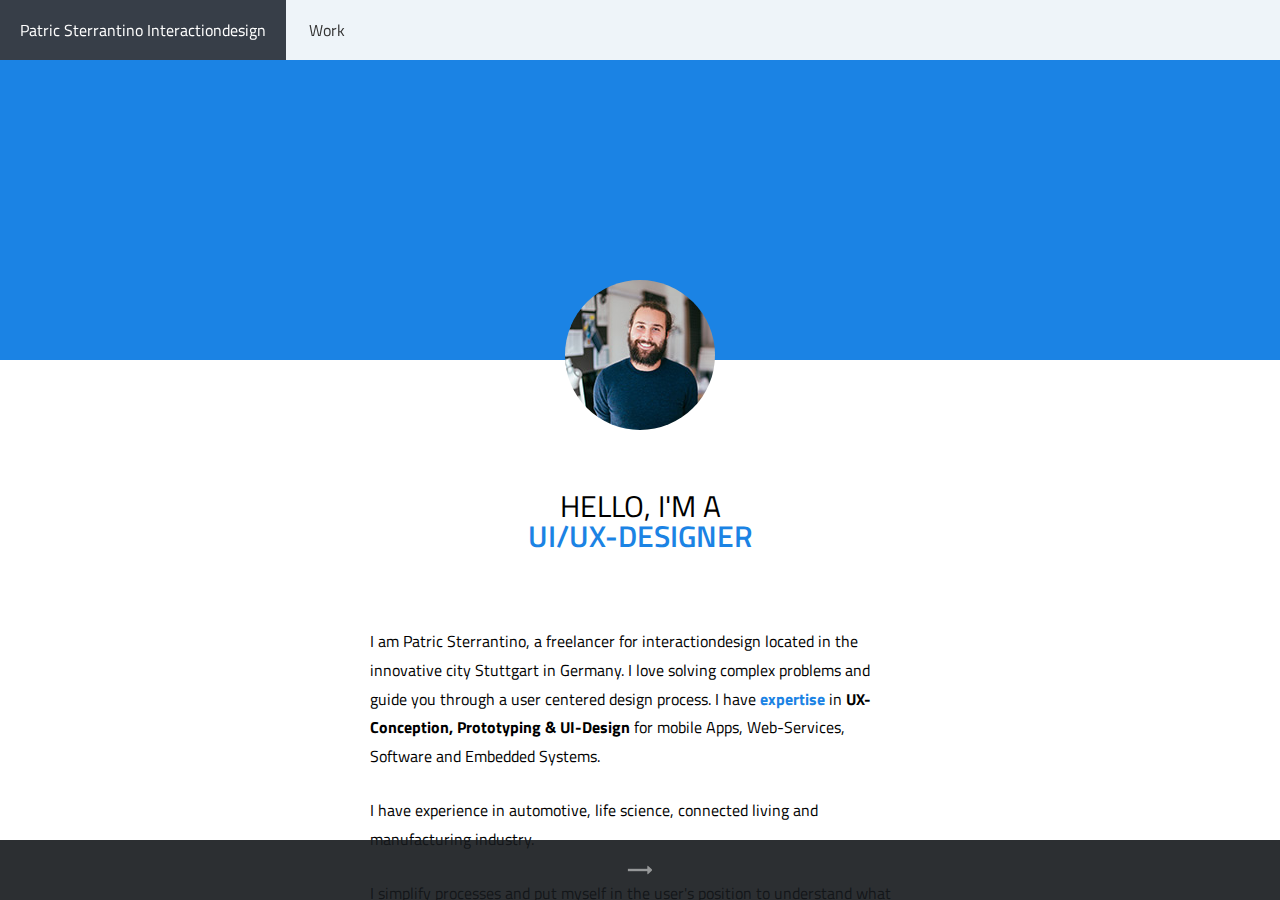
<file: index.html>
<!DOCTYPE html>
<html>

<head>
  <meta charset="utf-8">
  <meta http-equiv="X-UA-Compatible" content="IE=edge,chrome=1">
  <title>Patric Sterrantino | Freelancer Interactiondesign</title>
  <meta name="description" content="Portfolio of freelancer and interactiondesigner Patric Sterrantino in Stuttgart">
  <meta http-equiv="content-type" content="text/html; charset=UTF-8">

  <meta name="keywords" content="interactiondesign, interface, gestaltung, interaction, design, interaktion, interaktionsgestaltung, interaktionsgestalter, ig, interaktions, portfolio, patric, sterrantino, sterrantino, hfg gmünd, interactionblog, freelance, freelancer, stuttgart, UX, UI, Design, Grafik, Graphic, UX, Interfacem Interface-design, UI-design, Stuttgart, threethink, freiberufler, icons, illustration, app, prototyping, framer">
  <meta name="language" content="english">
  <meta name="robots" content="index,follow">
  <meta name="author" content="Patric Sterrantino">
  <meta name="abstract" content="Portfolio of interactiondesigner Patric Sterrantino">
  <meta name="copyright" content="Patric Sterrantino">
  <meta name="designer" content="Patric Sterrantino">
  <meta name="publisher" content="Patric Sterrantino">
  <meta name="publisher" content="Patric Sterrantino">
  <meta name="revisit-After" content="7 days">
  <meta name="distribution" content="global">
  <meta name="viewport" content="user-scalable=no, width=device-width, initial-scale=1, maximum-scale=1">

  <link rel="stylesheet" href="https://maxcdn.bootstrapcdn.com/bootstrap/3.3.5/css/bootstrap.min.css">

  <link rel="shortcut icon" href="favicon.ico" type="image/x-icon">
  <link rel="stylesheet" href="style.css" type="text/css" media="screen">
  <script src="js/analytics.js"></script>
  <script src="http://code.jquery.com/jquery-2.0.3.min.js"></script>
  <script src="js/jquery.ascensor.min.js"></script>
  <script src="js/jquery.easing.1.3.js"></script>
  <script src="js/touche.min.js"></script>
  <script type="text/javascript" src="js/retina.min.js"></script>
  <script type="text/javascript" src="js/jquery.simple-text-rotator.js"></script>

  <script>
    $(document).ready(function() {
      $(".rotate").textrotator({
        animation: "fade", //dissolve, fade, flip, flipUp, flipCube, flipCubeUp, spin.
        speed: 200,
        speed2: 5000
      });
    });
  </script>
  <!--[if IE]>
<script src="https://cdn.jsdelivr.net/html5shiv/3.7.2/html5shiv.min.js"></script>
<script src="https://cdn.jsdelivr.net/respond/1.4.2/respond.min.js"></script>
<![endif]-->
</head>

<body>

  <header>
    <div class="global-header">
      <div class="show-menu openIt closeIt">
      </div>
      <nav>
        <ul class="links-to-floor">
          <li class="nav-item" id="menu-0">
            <a></a>
          </li>
          <li class="nav-item" id="menu-1">
            <a></a>
          </li>
        </ul>
      </nav>
    </div>
  </header>

  <section id="Work">
    <div class="next nextArrow"></div>

    <article class="floor intro">
      <h1 class="headlineMobile">
        <p>Patric Sterrantino</p>
      </h1>

      <div class="fullText col-md-12">
        <div class="profile"></div>
        <br>
        <h2>Hello, I'm a <br><span class="rotate">UI/UX-Designer, Prototyper, Thinker, Problem-Solver, Concepter, Supporter, Enthusiast, Explorer, User</span> </h2>
        <br>
        <p>I am Patric Sterrantino, a freelancer for interactiondesign located in the innovative city Stuttgart in Germany. I love solving complex problems and guide you through a user centered design process. I have
          <a href="#Work">expertise
          </a>in
          <color>UX-Conception, Prototyping & UI-Design</color> for mobile Apps, Web-Services, Software and Embedded Systems.
          <br>
        </p>
        <p>I have experience in automotive, life science, connected living and manufacturing industry.</p>

        <p>I simplify processes and put myself in the user's position to understand what the user needs to succeed. Wireframes and interactive prototypes enable me to explore in early stages to shape the story the product is telling.</p>

        <p class="quote">"I love, exploring new ways and possibilities of interacting with stuff. So I can improve and redefine current mindsets to create more joyful and successful user experiences. I put meaning to the user interface of products and services according
          to the users needs."</p>


        <p>I define how a hardware or software product looks, feels and behaves to the users input, responding on the users context and needs. From low-tech wearables over Mobile Devices and Desktop-Software to high-end Industry Machinery and Embedded Devices.</p>



          <p>With this excerpt of some of my recent works I want to give you a rough idea of what I am doing. Some of my work is already public, some will never be public and some was just for fun … You can even find more porjects on my <a href="https://sterrantino.tumblr.com/"
              target="_blank">tumblr</a>.
          </p>

    <br>

        <div class="contact">
          <br>

          <p class="contactText">
            <a href="tel:00491624167467">+49 162 4167 467</a>
            <br>
            <a href="mailto:patric@threethink.io">patric@threethink.io</a>
            <br>
            <a href="https://www.google.de/maps/place/Strohberg+38,+70180+Stuttgart/@48.76193,9.17276,17z/data=!3m1!4b1!4m2!3m1!1s0x4799db540a96c4dd:0xf99acc7b0e89114a" target="_blank">Strohberg 38, 70180 Stuttgart</a>
            <br>

            <div class="awards">
              <p>
                <highlight>
                  <img src="img/awards/awardrd.png"> Red Dot Award </highlight><br>
                <highlight>
                  <img src="img/awards/awardif.png"> iF Design Award </highlight><br>
                <highlight>
                  <img src="img/awards/awardpf.png"> German Design Award Nominee </highlight><br>
              </p>
            </div>

            <disclaimer><a href="./disclaimer.html" target="_blank">Disclaimer</a>
            </disclaimer>
            <br>
          </p>
        </div>
      </div>

    </article>


    <article class="floor work">
      <h1 class="headlineMobile">
        <p>Work</p>
      </h1>
      <div id="WorkContainer">



        <div class="work" id="audi">
          <h2>audi ag</h2>
          <h4>branding platform</h4>
          <div class="imagecontainer flex-center">
            <img src="img/work/audi.png">
          </div>
        </div>

        <div class="work" id="ralph">
          <h2>slippy ralph</h2>
          <h4>minute game</h4>
          <div class="imagecontainer flex-center">
            <img src="img/work/ralph.png">
          </div>
        </div>

        <div class="work" id="tdm">
          <h2>tdm systems</h2>
          <h4>Tool Designer</h4>
          <div class="imagecontainer flex-center">
            <img src="img/work/tdm.png">
          </div>
        </div>

        <div class="work" id="zeiss">
          <h2>Carl Zeiss Vision</h2>
          <h4>Digital Phoropter</h4>
          <div class="imagecontainer flex-center">
            <img src="img/work/zeiss.png">
          </div>
        </div>




      </div>

      <div class="contact fullText2">

        <p class="contactText">
          <a href="tel:00491624167467">+49 162 4167 467</a>
          <br>
          <a href="mailto:patric@threethink.io">patric@threethink.io</a>
          <br>
          <a href="https://www.google.de/maps/place/Strohberg+38,+70180+Stuttgart/@48.76193,9.17276,17z/data=!3m1!4b1!4m2!3m1!1s0x4799db540a96c4dd:0xf99acc7b0e89114a" target="_blank">Strohberg 38, 70180 Stuttgart</a>
          <br>

          <div class="awards">
            <p>
              <highlight>
                <img src="img/awards/awardrd.png"> Red Dot Award </highlight><br>
              <highlight>
                <img src="img/awards/awardif.png"> iF Design Award </highlight><br>
              <highlight>
                <img src="img/awards/awardpf.png"> German Design Award Nominee </highlight><br>
            </p>
          </div>


          <br>
        </p>
      </div>


    </article>
  </section>
  <script src="js/PortfolioJS_old.js"></script>
</body>

</html>
</file>
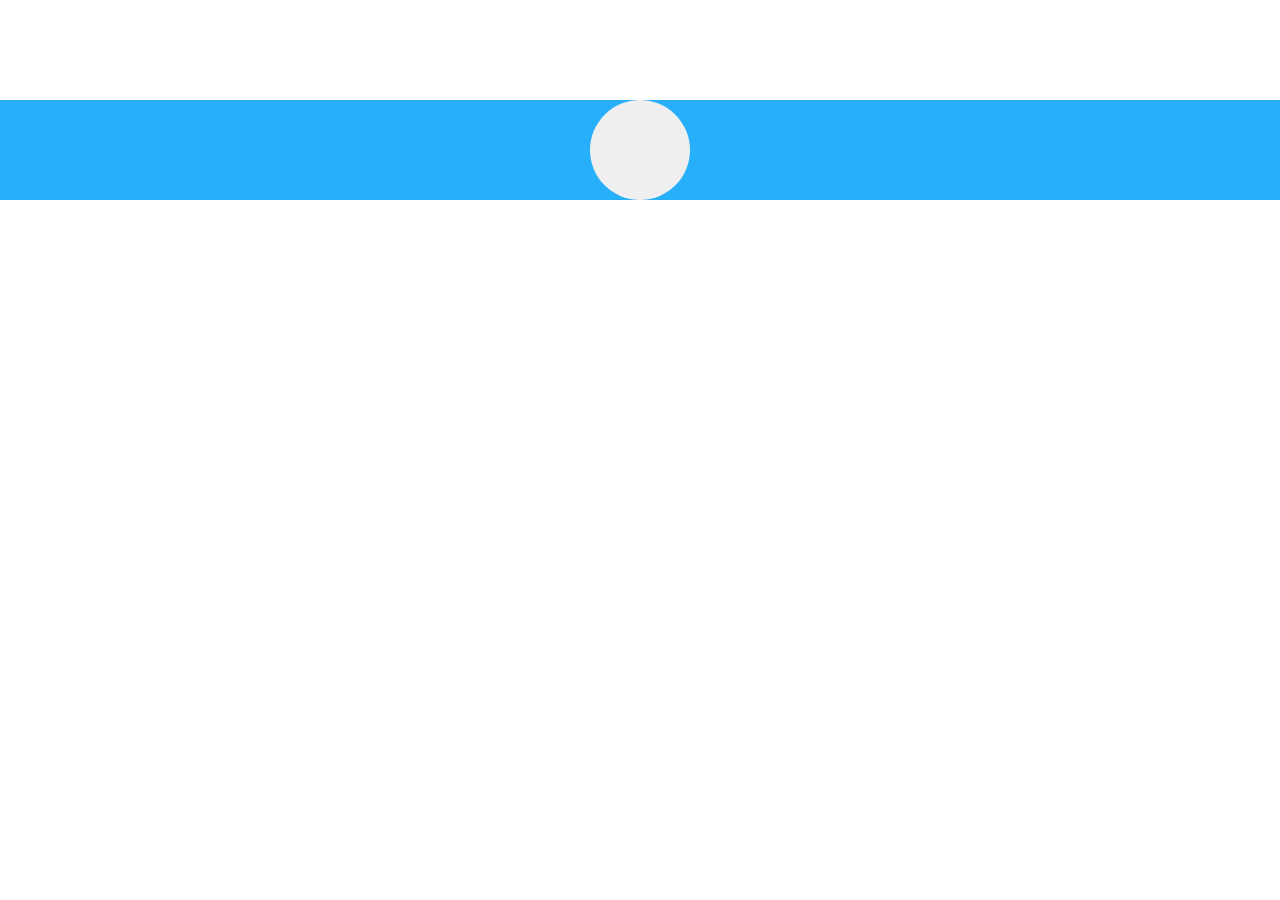
<file: framerjs/portfolio_gallery.framer/index.html>
<!DOCTYPE html>
<html>
	<head>
		<meta charset="utf-8">
		
		<meta name="format-detection" content="telephone=no">
		<meta name="apple-mobile-web-app-capable" content="yes">
		<meta name="apple-mobile-web-app-status-bar-style" content="black-translucent">

		<script type="text/javascript">
		// This automatically sets the right viewport scale on mobile devices
		(function() {
 		var scale = 1 / window.devicePixelRatio
 		document.write("<meta name=\"viewport\" content=\"width=device-width, height=device-height, initial-scale=" + scale + ", maximum-scale=" + scale + ", user-scalable=no\">")
		})()
		</script>

		<link rel="apple-touch-icon" href="framer/images/icon-120.png">
		<link rel="apple-touch-icon" href="framer/images/icon-76.png" sizes="76x76">
		<link rel="apple-touch-icon" href="framer/images/icon-120.png" sizes="120x120">
		<link rel="apple-touch-icon" href="framer/images/icon-152.png" sizes="152x152">
		<link rel="apple-touch-icon" href="framer/images/icon-180.png" sizes="180x180">
		<link rel="apple-touch-icon" href="framer/images/icon-192.png" sizes="192x192">

		<link rel="stylesheet" type="text/css" href="framer/style.css">

		<script src="framer/coffee-script.js"></script>
		<script src="framer/framer.js"></script>
		<script src="framer/framer.generated.js"></script>
		<script src="framer/framer.modules.js"></script>
		<script src="framer/framer.init.js"></script>

	</head>
    <body>
      <script src="fluid-framer.js"></script>
      <script src="app.js"></script>
    </body>
</html>
</file>
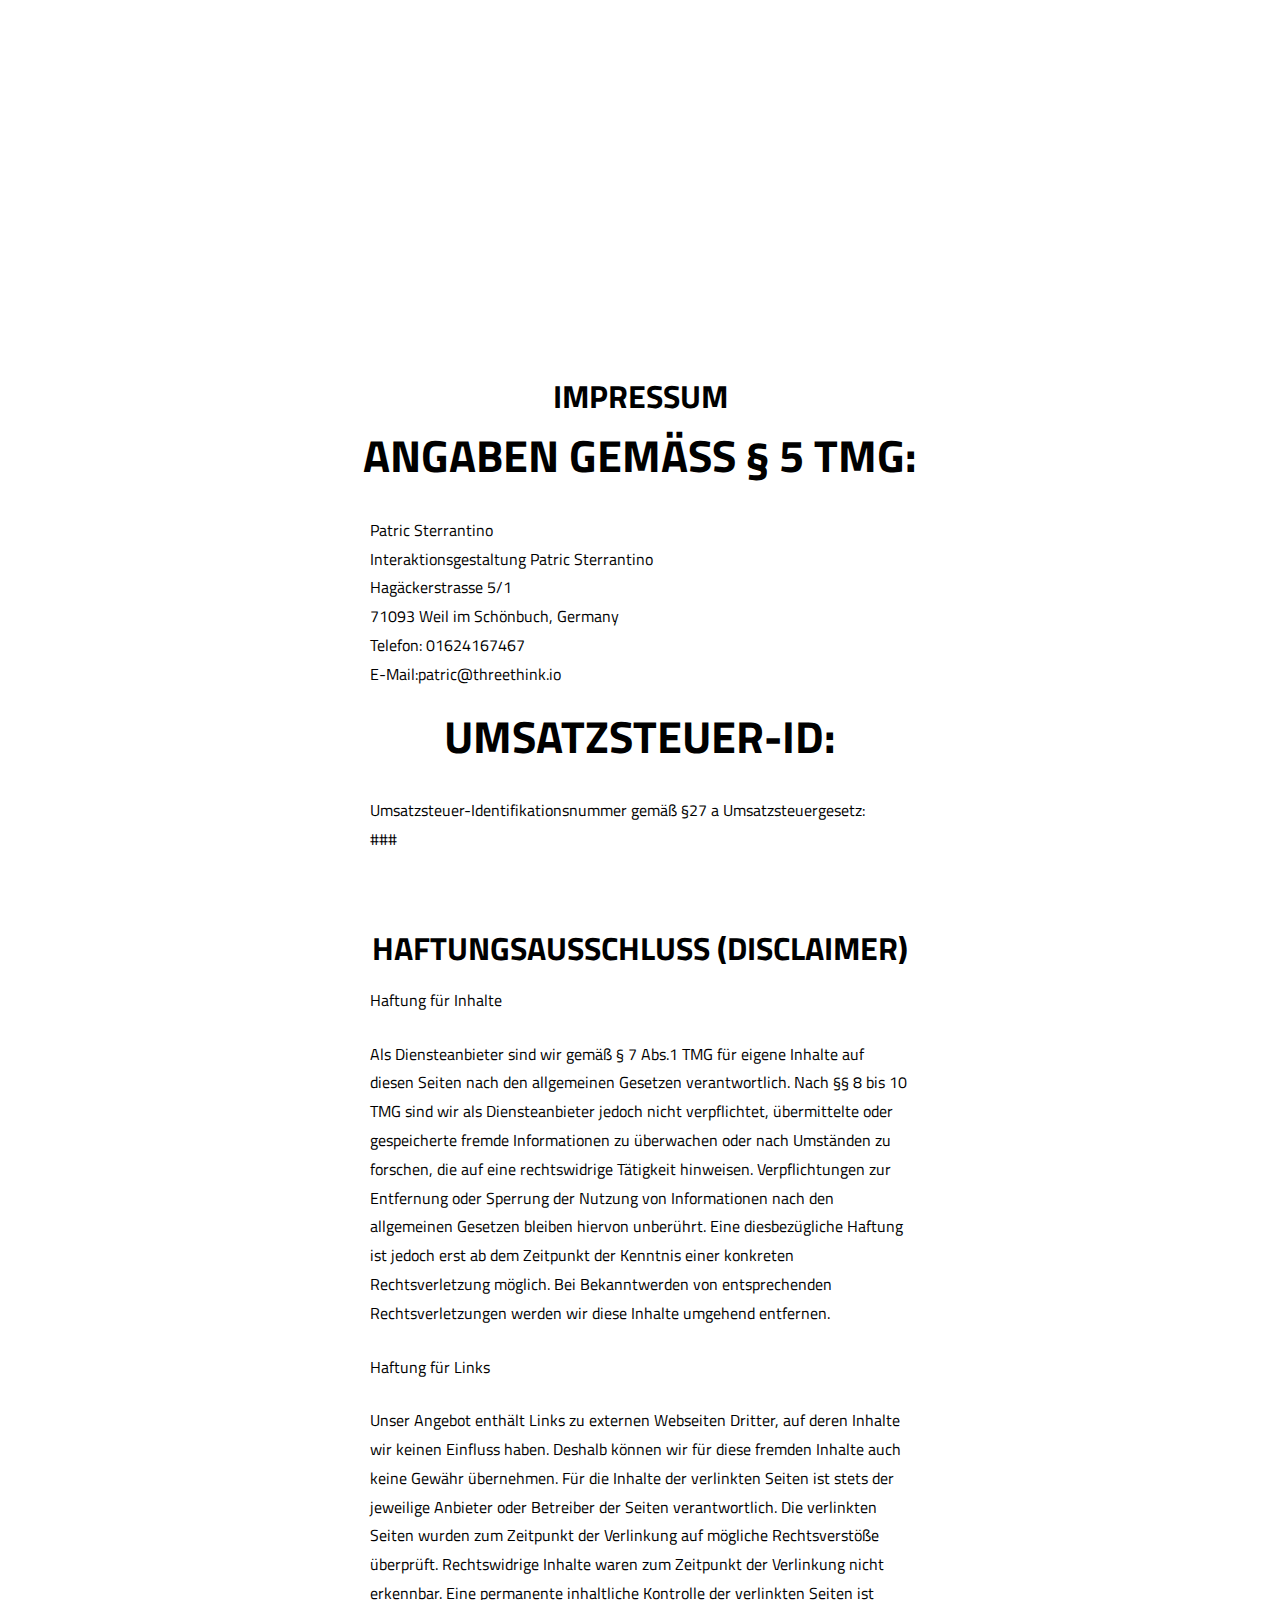
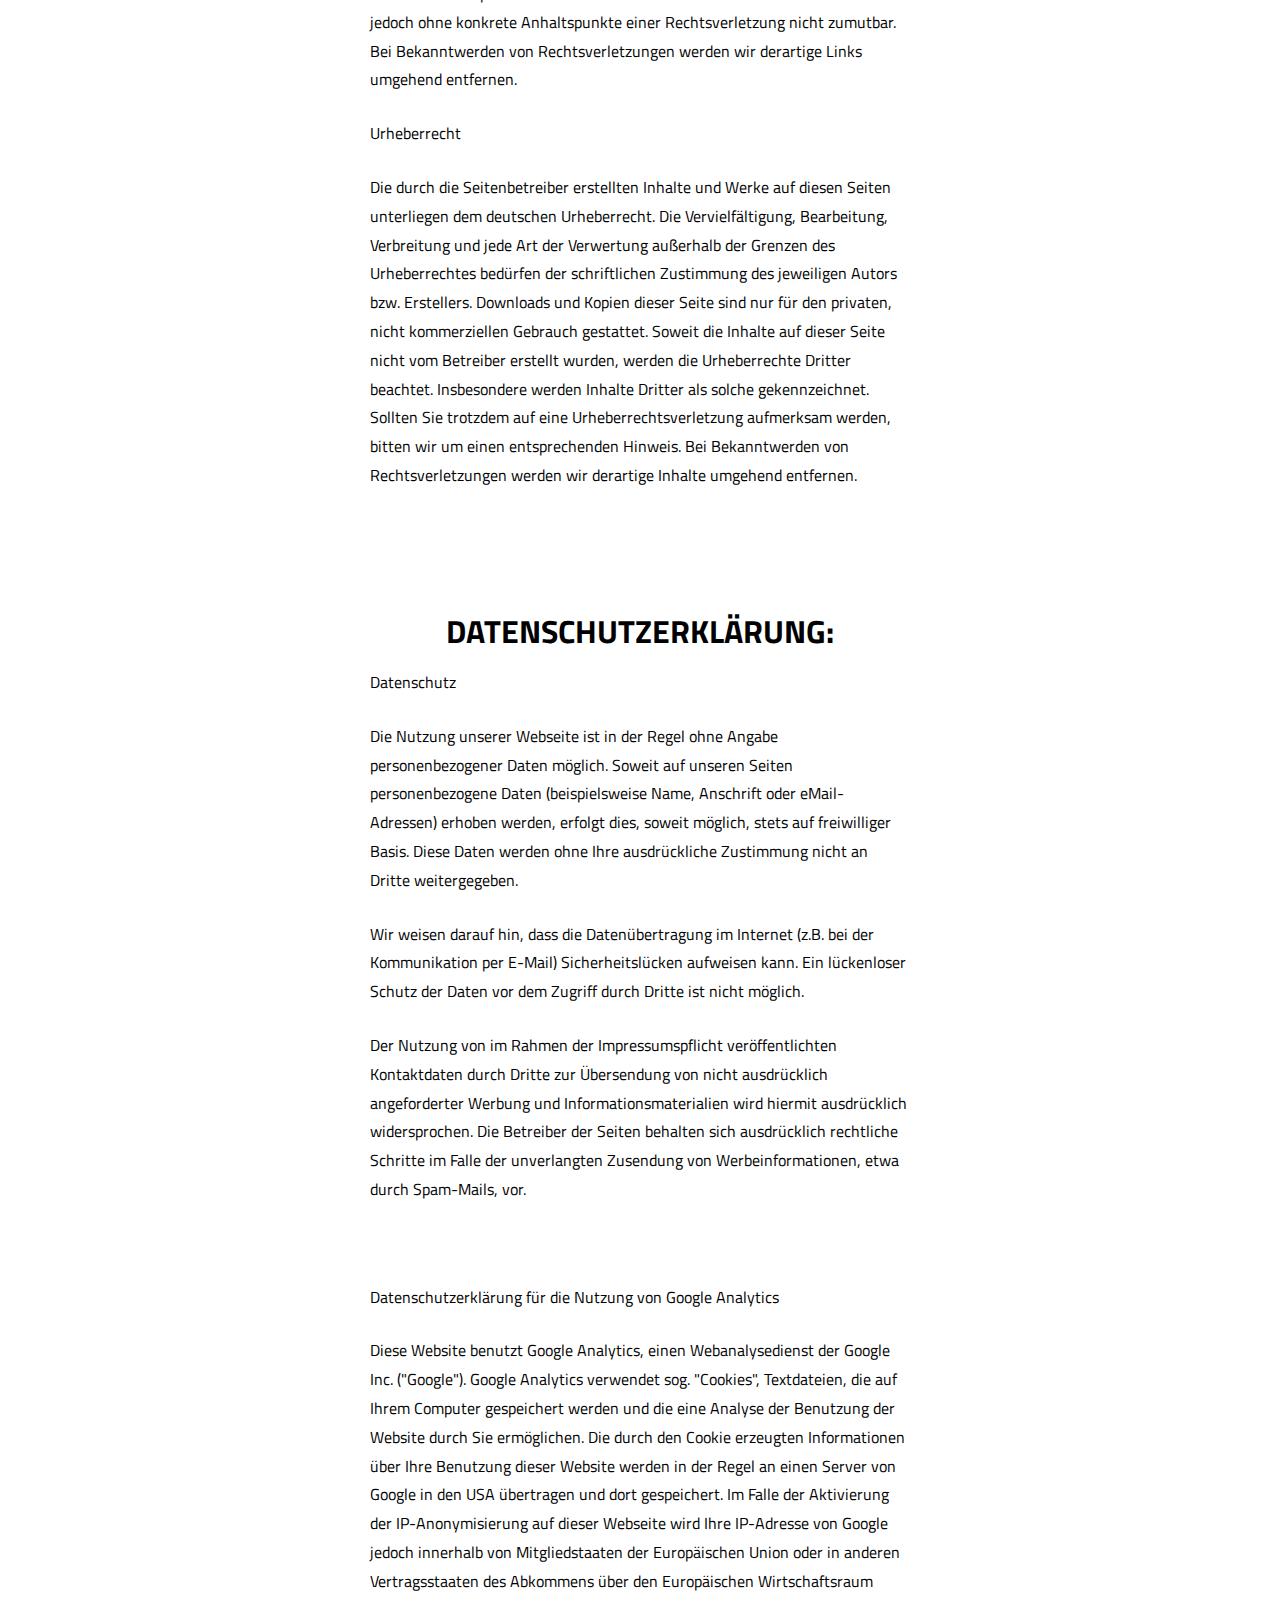
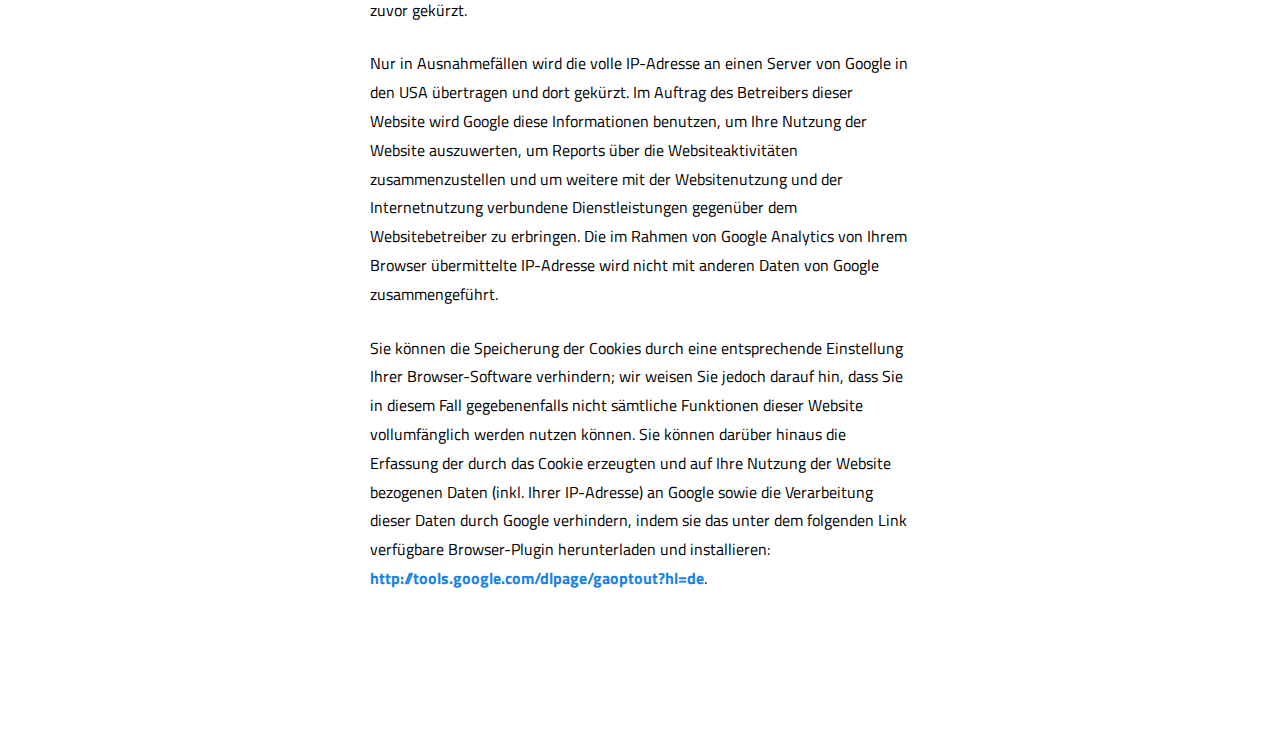
<file: disclaimer.html>
<!DOCTYPE html>
<html>
    
<head>
        <meta charset="utf-8">
        <meta http-equiv="X-UA-Compatible" content="IE=edge,chrome=1">
        <title>Patric Sterrantino | Freelancer Interactiondesign</title>
        <meta name="description" content="Portfolio of interactiondesigner Patric Sterrantino">
        <meta http-equiv="content-type" content="text/html; charset=UTF-8">
        <meta name="description" content="Portfolio of interaction designer Patric Sterrantino">
        <meta name="keywords" content="interactiondesign, interaction, design, portfolio, patric sterrantino, sterrantino, hfg gmünd, interactionblog,">
        <meta name="language" content="english">
        <meta name="robots" content="index,follow">
        <meta name="author" content="Patric Sterrantino">
        <meta name="abstract" content="Portfolio of interactiondesigner Patric Sterrantino">
        <meta name="copyright" content="Patric Sterrantino">
        <meta name="designer" content="Patric Sterrantino">
        <meta name="publisher" content="Patric Sterrantino">
        <meta name="revisit-After" content="14 days">
        <meta name="distribution" content="global">
        <meta name="viewport" content="user-scalable=no, width=device-width, initial-scale=1, maximum-scale=1">

        <link rel="shortcut icon" href="favicon.ico" type="image/x-icon">
        <link rel="stylesheet" href="style.css" type="text/css" media="screen">

        <link href='http://fonts.googleapis.com/css?family=Armata' rel='stylesheet' type='text/css'>    
        <script src="js/analytics.js"></script>
        <script src="http://code.jquery.com/jquery-2.0.3.min.js"></script>
        <script src="js/jquery.ascensor.min.js"></script>
        <script src="js/jquery.easing.1.3.js"></script>
        <script src="js/touche.min.js"></script>
        
  </head>
  <body>        
            <article class="floor intro">
                <div class="fullText" id="introText">
             
                    <h1>Impressum</h1>
<h2>Angaben gemäß § 5 TMG:</h2>
<p>Patric Sterrantino<br />
Interaktionsgestaltung Patric Sterrantino<br />
Hagäckerstrasse 5/1<br />
71093 Weil im Schönbuch, Germany<br />
Telefon: 01624167467<br />
E-Mail:patric@threethink.io<br />
</p>
<h2>Umsatzsteuer-ID:</h2>
<p>Umsatzsteuer-Identifikationsnummer gemäß §27 a Umsatzsteuergesetz:<br />
###</p>
<p> </p>
                    
        <h1>Haftungsausschluss (Disclaimer)</h1>
<p><strong>Haftung für Inhalte</strong></p> <p>Als Diensteanbieter sind wir gemäß § 7 Abs.1 TMG für eigene Inhalte auf diesen Seiten nach den allgemeinen Gesetzen verantwortlich. Nach §§ 8 bis 10 TMG sind wir als Diensteanbieter jedoch nicht verpflichtet, übermittelte oder gespeicherte fremde Informationen zu überwachen oder nach Umständen zu forschen, die auf eine rechtswidrige Tätigkeit hinweisen. Verpflichtungen zur Entfernung oder Sperrung der Nutzung von Informationen nach den allgemeinen Gesetzen bleiben hiervon unberührt. Eine diesbezügliche Haftung ist jedoch erst ab dem Zeitpunkt der Kenntnis einer konkreten Rechtsverletzung möglich. Bei Bekanntwerden von entsprechenden Rechtsverletzungen werden wir diese Inhalte umgehend entfernen.</p> <p><strong>Haftung für Links</strong></p> <p>Unser Angebot enthält Links zu externen Webseiten Dritter, auf deren Inhalte wir keinen Einfluss haben. Deshalb können wir für diese fremden Inhalte auch keine Gewähr übernehmen. Für die Inhalte der verlinkten Seiten ist stets der jeweilige Anbieter oder Betreiber der Seiten verantwortlich. Die verlinkten Seiten wurden zum Zeitpunkt der Verlinkung auf mögliche Rechtsverstöße überprüft. Rechtswidrige Inhalte waren zum Zeitpunkt der Verlinkung nicht erkennbar. Eine permanente inhaltliche Kontrolle der verlinkten Seiten ist jedoch ohne konkrete Anhaltspunkte einer Rechtsverletzung nicht zumutbar. Bei Bekanntwerden von Rechtsverletzungen werden wir derartige Links umgehend entfernen.</p> <p><strong>Urheberrecht</strong></p> <p>Die durch die Seitenbetreiber erstellten Inhalte und Werke auf diesen Seiten unterliegen dem deutschen Urheberrecht. Die Vervielfältigung, Bearbeitung, Verbreitung und jede Art der Verwertung außerhalb der Grenzen des Urheberrechtes bedürfen der schriftlichen Zustimmung des jeweiligen Autors bzw. Erstellers. Downloads und Kopien dieser Seite sind nur für den privaten, nicht kommerziellen Gebrauch gestattet. Soweit die Inhalte auf dieser Seite nicht vom Betreiber erstellt wurden, werden die Urheberrechte Dritter beachtet. Insbesondere werden Inhalte Dritter als solche gekennzeichnet. Sollten Sie trotzdem auf eine Urheberrechtsverletzung aufmerksam werden, bitten wir um einen entsprechenden Hinweis. Bei Bekanntwerden von Rechtsverletzungen werden wir derartige Inhalte umgehend entfernen.</p><p> </p>
                    
                    
			<br/>
			    
			<h1>Datenschutzerklärung:</h1>
<p><strong>Datenschutz</strong></p> <p>Die Nutzung unserer Webseite ist in der Regel ohne Angabe personenbezogener Daten möglich. Soweit auf unseren Seiten personenbezogene Daten (beispielsweise Name, Anschrift oder eMail-Adressen) erhoben werden, erfolgt dies, soweit möglich, stets auf freiwilliger Basis. Diese Daten werden ohne Ihre ausdrückliche Zustimmung nicht an Dritte weitergegeben. </p> <p>Wir weisen darauf hin, dass die Datenübertragung im Internet (z.B. bei der Kommunikation per E-Mail) Sicherheitslücken aufweisen kann. Ein lückenloser Schutz der Daten vor dem Zugriff durch Dritte ist nicht möglich. </p> <p>Der Nutzung von im Rahmen der Impressumspflicht veröffentlichten Kontaktdaten durch Dritte zur Übersendung von nicht ausdrücklich angeforderter Werbung und Informationsmaterialien wird hiermit ausdrücklich widersprochen. Die Betreiber der Seiten behalten sich ausdrücklich rechtliche Schritte im Falle der unverlangten Zusendung von Werbeinformationen, etwa durch Spam-Mails, vor.</p><p> </p>
<p><strong>Datenschutzerklärung für die Nutzung von Google Analytics</strong></p> <p>Diese Website benutzt Google Analytics, einen Webanalysedienst der Google Inc. ("Google"). Google Analytics verwendet sog. "Cookies", Textdateien, die auf Ihrem Computer gespeichert werden und die eine Analyse der Benutzung der Website durch Sie ermöglichen. Die durch den Cookie erzeugten Informationen über Ihre Benutzung dieser Website werden in der Regel an einen Server von Google in den USA übertragen und dort gespeichert. Im Falle der Aktivierung der IP-Anonymisierung auf dieser Webseite wird Ihre IP-Adresse von Google jedoch innerhalb von Mitgliedstaaten der Europäischen Union oder in anderen Vertragsstaaten des Abkommens über den Europäischen Wirtschaftsraum zuvor gekürzt.</p> <p>Nur in Ausnahmefällen wird die volle IP-Adresse an einen Server von Google in den USA übertragen und dort gekürzt. Im Auftrag des Betreibers dieser Website wird Google diese Informationen benutzen, um Ihre Nutzung der Website auszuwerten, um Reports über die Websiteaktivitäten zusammenzustellen und um weitere mit der Websitenutzung und der Internetnutzung verbundene Dienstleistungen gegenüber dem Websitebetreiber zu erbringen. Die im Rahmen von Google Analytics von Ihrem Browser übermittelte IP-Adresse wird nicht mit anderen Daten von Google zusammengeführt.</p> <p>Sie können die Speicherung der Cookies durch eine entsprechende Einstellung Ihrer Browser-Software verhindern; wir weisen Sie jedoch darauf hin, dass Sie in diesem Fall gegebenenfalls nicht sämtliche Funktionen dieser Website vollumfänglich werden nutzen können. Sie können darüber hinaus die Erfassung der durch das Cookie erzeugten und auf Ihre Nutzung der Website bezogenen Daten (inkl. Ihrer IP-Adresse) an Google sowie die Verarbeitung dieser Daten durch Google verhindern, indem sie das unter dem folgenden Link verfügbare Browser-Plugin herunterladen und installieren: <a href="http://tools.google.com/dlpage/gaoptout?hl=de">http://tools.google.com/dlpage/gaoptout?hl=de</a>.<p> </p>
                </div>
                
            </article>
            

    </body>
</html>
</file>
<file: style.css>
@import url('https://fonts.googleapis.com/css?family=Titillium+Web:400,200,300,600,600i,700,200i,300i,400i');
html, body, div, span, applet, object, iframe, p, blockquote, pre, a, abbr, acronym, address, big, cite, code, del, dfn, em, img, ins, kbd, q, s, samp, small, strike, strong, sub, sup, tt, var, b, u, i, center, dl, dt, dd, ol, ul, li, fieldset, form, label, legend, table, caption, tbody, tfoot, thead, tr, th, td, article, aside, canvas, details, embed, figure, figcaption, footer, hgroup, menu, nav, output, ruby, section, summary, time, mark, audio, video {
  margin: 0;
  padding: 0;
  border: 0;
  font: inherit;
  vertical-align: baseline;
  list-style: none;
}

* {
  -o-box-sizing: border-box;
  -webkit-box-sizing: border-box;
  -moz-box-sizing: border-box;
  box-sizing: border-box;
}

body {
  background-color: white;
  font-family: 'Titillium Web', sans-serif;
  -webkit-overflow-scrolling: touch;
}

a {
  color: #1b83e4;
  text-decoration: none;
  font-weight: 700;
}

a:hover {
  color: #1b83e4 !important;
  text-decoration: none;
  font-weight: 700;
}

a:visited {
  color: #1b83e4;
  text-decoration: none;
  font-weight: 700;
}

.nextArrow {
  background: rgba(21, 24, 28, 0.9) url("img/next_white_light.svg") 50% no-repeat;
  height: 60px;
  margin-top: 35px;
  width: 100%;
  position: fixed;
  left: 0;
  bottom: 0;
  z-index: 99;
}

.nextArrow:hover {
  background: #1b83e4 url("img/next_white.svg") 50% no-repeat;
  cursor: pointer;
}

h1, h2, h3, h4, h5, h6 {
  margin-top: 0;
  text-transform: uppercase;
  line-height: 100%;

}

.floor {
  color: black;
  font-size: 30px;
  text-align: center;
  cursor: default;
}

.intro {
  background-color: #1b83e4;
}

.work h2 {
  line-height: 80%;
  font-weight: 600;
}

#audi {
  padding-top: 100px;
  padding-bottom: 80px;
  background: #272727;
  width: 100%;
  height: auto;
  color: #CC0033;
}

#ralph {
  padding-top: 100px;
  padding-bottom: 80px;
  background: #f5c63f;
  width: 100%;
  height: auto;
  color: #ffffff;
}

#zeiss {
  padding-top: 100px;
  padding-bottom: 80px;
  background: #F6F6F6;
  width: 100%;
  height: auto;
  color: #141E8C;
}

#tdm {
  padding-top: 100px;
  padding-bottom: 80px;
  background: #272727;
  width: 100%;
  height: auto;
  color: #64E4BC;
}

.imagecontainer {
  margin-top: 50px;
  margin-left: auto;
  margin-right: auto;
  height: auto;
  width: auto;
}

.imagecontainer img {
  min-width: 50%;
  padding-left: 20px;
  padding-right: 20px;
  max-width: 1024px;
  height: 50%;
}

.container {
  max-width: auto;
  margin: 0 auto;
  position: relative;
}

.flex, .flex-sidebar {
  display: flex;
  justify-content: space-between;
}

.flex-center {
  display: flex;
  align-items: center;
  justify-content: center;
}

.flex-center-vertical {
  display: flex;
  align-items: center;
}

.center, .center-fixed {
  margin-left: auto;
  margin-right: auto;
  text-align: center;
}

.expertise {
  background: white;
}

.selected a {
  color: white !important;
  background: #373E48;
  height: 99.9%;
}

.selected a:hover {
  color: white !important;
  background-color: #373E48;
}


/*Show Navigation*/

.show-menu {
  color: black;
  display: none;
  height: 60px;
}

.closeIt {
  background: url("img/menu_close.svg") 1.2% no-repeat #EDEDED;
}

.openIt {
  background: url("img/menu_open.svg") 55% no-repeat #EDEDED;
}


/*Mobile Navigation*/

@media screen and (max-width: 680px) {
  .text, desktop {
    display: none !important;
  }
  .show-menu, mobile {
    display: block;
  }
  nav {
    display: none;
    height: 100%;
    width: 20%;
    background: white !important;
  }
  .global-header {
    height: 100% !important;
    left: 0;
    width: 60px;
    margin: 0 !important;
    position: relative;
    z-index: 1000;
    -webkit-touch-callout: none;
    -webkit-user-select: none;
    -khtml-user-select: none;
    -moz-user-select: none;
    -ms-user-select: none;
    user-select: none;
    -webkit-transition: all .2s ease-in-out;
    -moz-transition: all .2s ease-in-out;
    -o-transition: all .2s ease-in-out;
    transition: all .2s ease-in-out;
  }
  .fullscreen {
    width: 100% !important;
  }
  /*Make dropdown links appear inline*/
  .global-header nav ul li {
    width: 100%;
    height: 100%;
    line-height: 60px;
    position: static;
    text-align: left;
    color: #ffffff !important;
  }
  .global-header nav li:hover {
    background-color: #5e5e5e;
    cursor: pointer;
  }
  .global-header .nav-item {
    display: inline-block;
    font-style: normal;
    font-size: 16px !important;
  }
  .headlineMobile p {
    font-size: 16px !important;
    color: black;
    text-align: center;
    vertical-align: middle;
    line-height: 64px;
  }
  .headlineMobile {
    z-index: 1000;
    margin-right: auto;
    margin-left: auto;
    background: white;
    height: 60px;
    position: relative;
    width: 100%;
    display: block !important;
  }
  .WorkPost {
    width: 95% !important;
  }
}

.headlineMobile, mobile {
  display: none;
}

.desktop {
  display: block;
}

.global-header {
  height: auto;
  background: rgba(250, 250, 250, 0.95);
  margin: 0;
  position: relative;
  z-index: 999;
  -webkit-touch-callout: none;
  -webkit-user-select: none;
  -khtml-user-select: none;
  -moz-user-select: none;
  -ms-user-select: none;
  user-select: none;
}

.global-header nav ul {
  list-style: none;
  margin: 0;
  padding: 0;
  display: inline-block;
  width: 100%;
  font-size: 14px;
  line-height: 60px;
}

.global-header nav li:hover {
  background-color: #EEEEEE;
}

.global-header nav {
  width: 100%;
  text-align: left;
}

.global-header .nav-item {
  display: inline-block;
  font-style: normal;
  font-size: medium;
  height: 60px;
  vertical-align: top;
  position: relative !important;
  padding-left: 0;
}

.global-header .nav-item a {
  display: block;
  color: #333;
  line-height: 60px;
  padding: 0 20px;
  cursor: pointer;
  font-weight: 400;
}

.fullText {
  background: white;
  overflow: visible;
  padding: 20px 0 60px 0;
  position: absolute;
  height: auto;
  top: 40%;
  width: 100%;
  cursor: default;
}


.fullText2 {
  background: white;
  overflow: visible;
  padding-top: 7%;
  padding-left: 0;
  padding-right: 0;
  height: auto;
  width: 100%;
  margin-bottom: 60px;
  cursor: default;
}

.fullText h1 {
  margin-left: 10px;
  margin-right: 10px;
  color: black;
  font-size: 32px;
  text-align: center;
}

.fullText p, .fullText2 p {
  position: relative;
  max-width: 580px;
  color: black;
  font-size: 16px;
  line-height: 180%;
  text-align: left;
  padding-left: 20px;
  padding-right: 20px;
  margin: 20px auto 25px auto;
}

.awards {
  background-color: #FAFAFA;
  padding-bottom: 5px;
  padding-top: 5px;
}

.awards p {
  text-align: center;
  opacity: .7;
}

disclaimer a {
  font-size: 12px;
  text-decoration: underline;
  font-weight: 600;
}

.fullText a highlight {
  white-space: nowrap;
  color: #CE3727;
  text-decoration: underline;
  font-weight: 700;
}

.fullText p highlight {
  color: black;
  white-space: nowrap;
  margin-left: 15px;
}

.fullText .quote {
  text-align: center;
  line-height: 1.5;
  color: darkgrey;
}

.fullText a highlight:hover {
  color: #1b83e4;
  -o-transition: all 0.05s ease-in-out;
  -webkit-transition: all 0.05s ease-in-out;
  -moz-transition: all 0.05s ease-in-out;
  -transition: all 0.05s ease-in-out;
  cursor: pointer;
}

.fullText color {
  color: black;
  font-weight: 700;
}

.rotate {
  white-space: pre-wrap;
  color: #1b83e4;
  font-weight: 600;
}

.contact {
  background-color: #FAFAFA;
  margin-top: -20px;
  padding-bottom: 20px;
  margin-bottom: -24px;
}

.contact p {
  text-align: center;
}

.contactText {
  margin-top: 30px;
  color: black;
  font-size: 14px;
  line-height: 180%;
  text-align: center;
  margin-bottom: 25px;
}

#WorkContainer {
  margin-left: auto;
  margin-right: auto;
}

.profile {
  height: 150px;
  width: 150px;
  border-radius: 100px;
  background: url("img/profile.jpg") center center/cover no-repeat;
  margin: -100px auto 15px auto;
}

.abouttext {
  margin-bottom: 5px;
  padding-top: 20px;
  margin-top: 30px;
}
</file>
<file: framerjs/portfolio_gallery.framer/framer/style.css>
* {
	margin: 0;
	padding: 0;
	border: none;
	-webkit-user-select: none;
	-webkit-tap-highlight-color: rgba(0,0,0,0);
}

body {
	background-color: #fff;
	font: 28px/1em "Helvetica";
	color: #FFF;
	overflow: hidden;
	cursor: url('images/cursor.png') 39 39, auto;
}

a {
	color: gray;
}

.framerAlertBackground {
 	position: absolute; top:0px; left:0px; right:0px; bottom:0px;
 	z-index: 1000;
 	background-color: #fff;
}

.framerAlert {
	font:400 14px/1.4 "Helvetica Neue", Helvetica, Arial, sans-serif;
	-webkit-font-smoothing:antialiased;
	color:#616367; text-align:center;
 	position: absolute; top:40%; left:50%; width:260px; margin-left:-130px;
}
.framerAlert strong { font-weight:500; color:#000; margin-bottom:8px; display:block; }
.framerAlert a { color:#28AFFA; }
.framerAlert .btn {
	font-weight:500; text-decoration:none; line-height:1;
	display:inline-block; padding:6px 12px 7px 12px;
	border-radius:3px; margin-top:12px;
	background:#28AFFA; color:#fff;
}

::-webkit-scrollbar {
	display: none;
}
</file>
